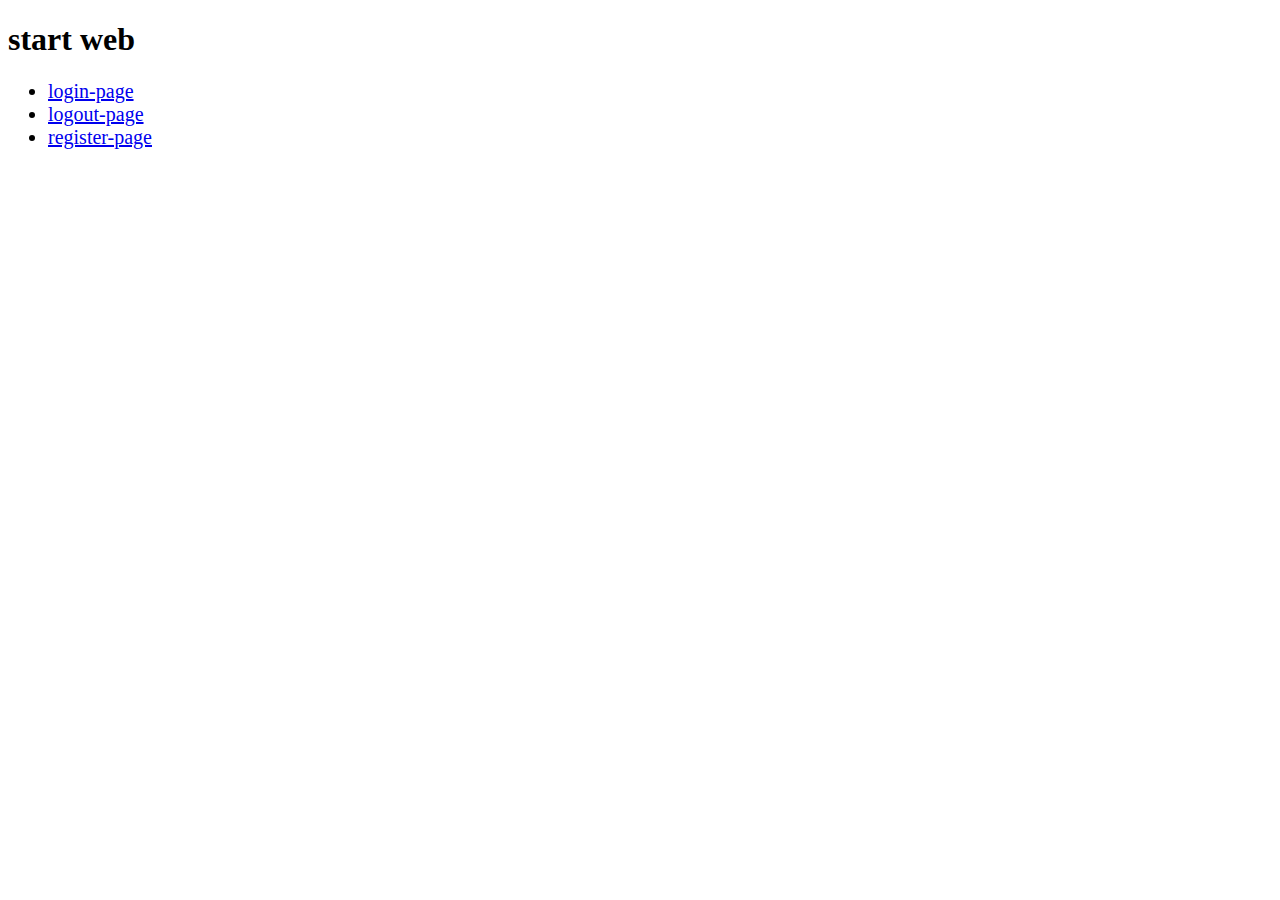
<file: html/index.html>
<!DOCTYPE html>
<html lang="en">
<head>
    <meta charset="UTF-8">
    <meta http-equiv="X-UA-Compatible" content="IE=edge">
    <meta name="viewport" content="width=device-width, initial-scale=1.0">
    <title>nyweb index</title>
</head>
<body>
    <h1>start web</h1>

    <ul style="font-size: 20px;">
        <li><a href="pages/login/index.html">login-page</a></li>
        <li><a href="pages/logout/index.html">logout-page</a></li>
        <li><a href="pages/register/index.html">register-page</a></li>
    </ul>
</body>
</html>
</file>
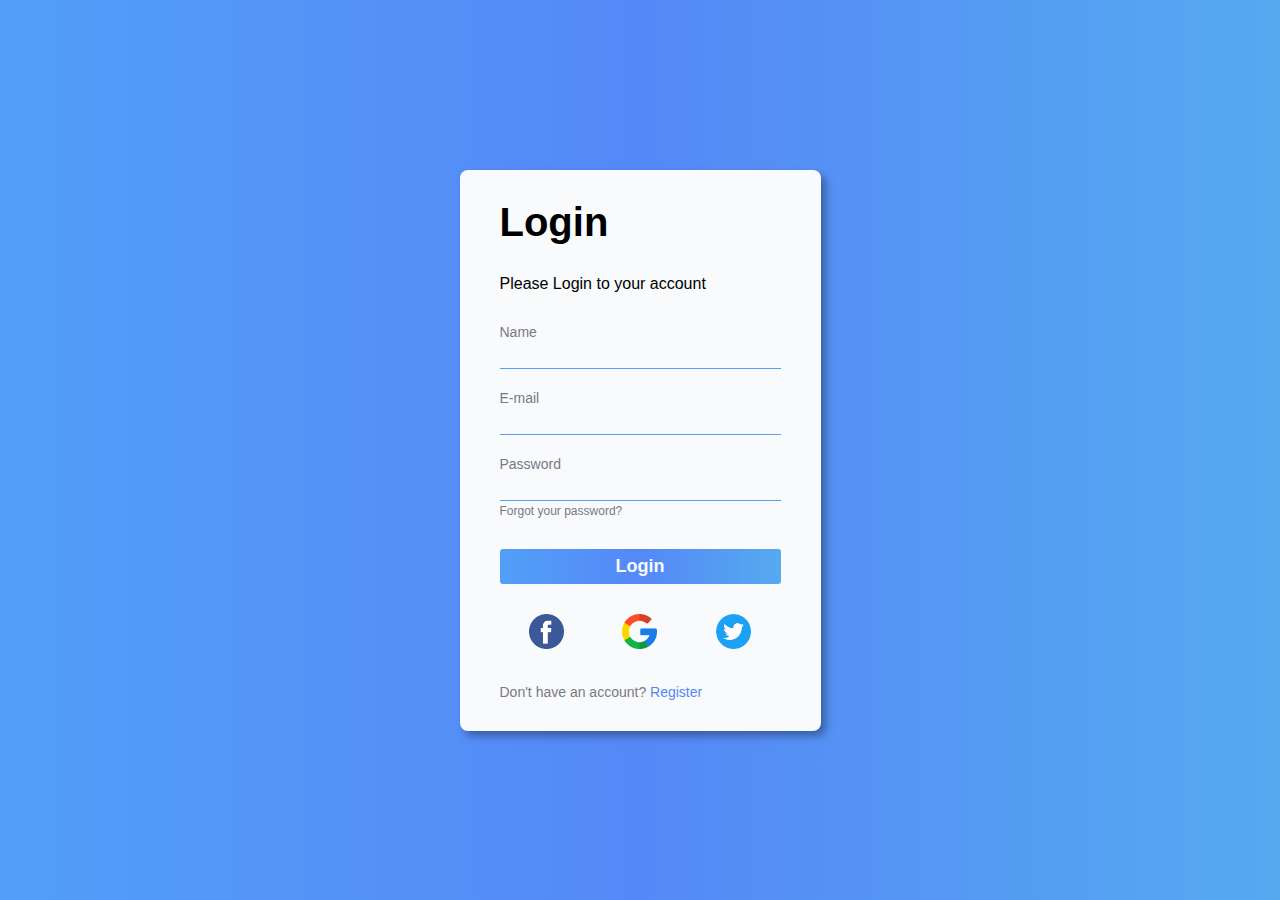
<file: html/pages/login/index.html>
<!DOCTYPE html>
<html lang="en">
<head>
    <meta charset="UTF-8">
    <meta http-equiv="X-UA-Compatible" content="IE=edge">
    <meta name="viewport" content="width=device-width, initial-scale=1.0">
    <link rel="stylesheet" href="https://cdnjs.cloudflare.com/ajax/libs/font-awesome/6.2.0/css/all.min.css" integrity="sha512-xh6O/CkQoPOWDdYTDqeRdPCVd1SpvCA9XXcUnZS2FmJNp1coAFzvtCN9BmamE+4aHK8yyUHUSCcJHgXloTyT2A==" crossorigin="anonymous" referrerpolicy="no-referrer" />
    
    <link rel="stylesheet" href="style.css">
    
    <title>Login Dark/Light Form</title>
</head>
<body>   
    <main id="container">
        <form id="login_form">
            <!-- FORM HEADER -->
            <div id="form_header">
                <h1>Login</h1>
                <i id="mode_icon" class="fa-solid fa-moon"></i>
            </div>
            <div>
                <p>Please Login to your account</p>
            </div>

            
            <!-- INPUTS -->
            <div id="inputs">
                <!-- NAME -->
                <div class="input-box">
                    <label for="name">
                        Name
                        <div class="input-field">
                            <i class="fa-solid fa-user"></i>
                            <input type="text" id="name" name="name">
                        </div>
                    </label>
                </div>
                
                <!-- EMAIL -->
                <div class="input-box">
                    <label for="email">
                        E-mail
                        <div class="input-field">
                            <i class="fa-solid fa-envelope"></i>
                            <input type="email" id="email" name="email">
                        </div>
                    </label>
                </div>
                
                <!-- PASSWORD -->
                <div class="input-box">
                    <label for="password">
                        Password
                        <div class="input-field">
                            <i class="fa-solid fa-key"></i>
                            <input type="password" id="password" name="password">
                        </div>
                    </label>
                    
                    <!-- FORGOT PASSWORD -->
                    <div id="forgot_password">
                        <a href="#">
                            Forgot your password?
                        </a>
                    </div>
                </div>
            </div>

            <!-- LOGIN BUTTON -->
            <button type="submit" id="login_button">
                Login
            </button>


            <!-- SOCIAL MEDIA LINKS -->
            <div id="social_media">
                <!-- FACEBOOK -->
                <a href="#">
                    <img src="./img/facebook.png" alt="">
                </a>

                <!-- GOOGLE -->
                <a href="#">
                    <img src="./img/google.png" alt="Google logo">
                </a>
                
                <!-- GITHUB -->
                <a href="#">
                    <img src="./img/twitter-c.png" alt="">
                </a>
            </div>

            <!-- account register link -->
            <div id="new_register">
                <a href="../register/index.html">
                    Don't have an account? <span id="link_register">Register</span>
                </a>
            </div>
        </form>


    </main>

    <!-- JAVASCRIPT -->
    <script type="text/javascript" src="./script.js"></script>
</body>
</html>
</file>
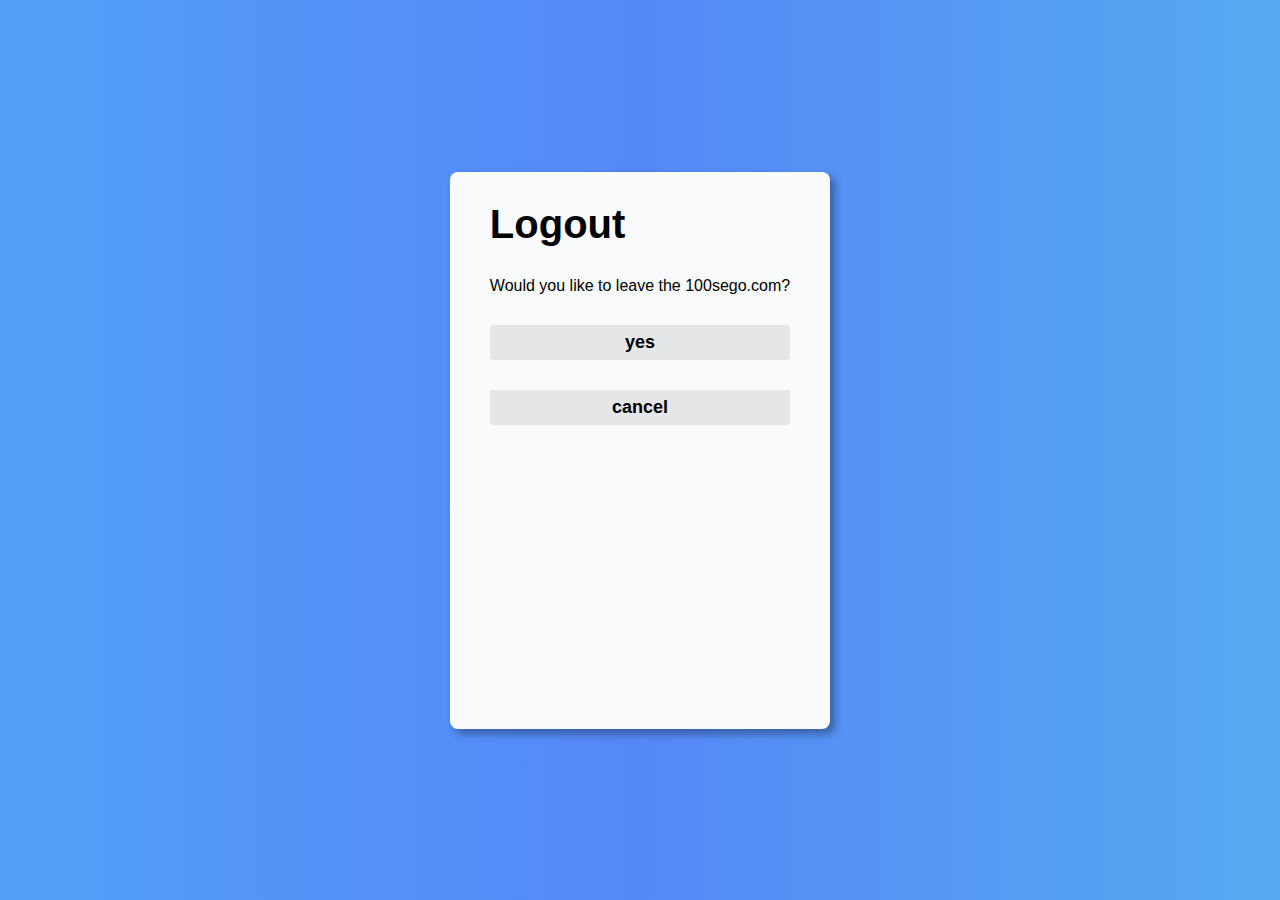
<file: html/pages/logout/index.html>
<!DOCTYPE html>
<html lang="en">
<head>
    <meta charset="UTF-8">
    <meta http-equiv="X-UA-Compatible" content="IE=edge">
    <meta name="viewport" content="width=device-width, initial-scale=1.0">
    <link rel="stylesheet" href="https://cdnjs.cloudflare.com/ajax/libs/font-awesome/6.2.0/css/all.min.css" integrity="sha512-xh6O/CkQoPOWDdYTDqeRdPCVd1SpvCA9XXcUnZS2FmJNp1coAFzvtCN9BmamE+4aHK8yyUHUSCcJHgXloTyT2A==" crossorigin="anonymous" referrerpolicy="no-referrer" />
    
    <link rel="stylesheet" href="style.css">
    
    <title>Login Dark/Light Form</title>
    <style>
        #inputs, #new_register{
            /* display: none; */
            visibility: hidden;
        }

        #social_media{
            display: none;
        }

        #logout_form {
            display: flex;
            flex-direction: column;
            height: fit-content;
            background-color: var(--color-light-50);
            padding: 30px 40px;
            border-radius: 8px;
            gap: 30px;
            box-shadow: 5px 5px 8px rgba(0, 0, 0, 0.336);
            animation: dark-to-light-background 0.3s ease-in-out;
        }

        #logout_option{

        }

        .logout_button{
            border: none;
            /* background: var(--color-gradient);
            */
            padding: 7px;
            border-radius: 3px;
            
            /*color: var(--color-light-50);
            */
            font-weight: bold;
            font-size: 18px;
            cursor: pointer;
        }

        #logout_yes,  #logout_cancel{
            background: var(--color-gray-10);
            color: var(-color-dark-900);
        
        }
        #logout_yes:hover,  #logout_cancel:hover{
            transform: scale(1.05);
            background: var(--color-gradient);
            color: var(--color-light-50);
        }
 

    </style>
</head>
<body>   
    <main id="container">
        <form id="login_form">
            <!-- FORM HEADER -->
            <div id="form_header">
                <h1>Logout</h1>
                <i id="mode_icon" class="fa-solid fa-moon"></i>
            </div>
            <div>
                <p>Would you like to leave the 100sego.com?</p>
            </div>


            <!-- LOGIN BUTTON -->
            <button type="submit" class="logout_button" id="logout_yes">
                yes
            </button>
            <button type="submit" class="logout_button" id="logout_cancel">
                cancel
            </button>
            

            <!-- INPUTS -->
            <div id="inputs">
                <!-- NAME -->
                <div class="input-box">
                    <label for="name">
                        Name
                        <div class="input-field">
                            <i class="fa-solid fa-user"></i>
                            <input type="text" id="name" name="name">
                        </div>
                    </label>
                </div>
                
                <!-- EMAIL -->
                <div class="input-box">
                    <label for="email">
                        E-mail
                        <div class="input-field">
                            <i class="fa-solid fa-envelope"></i>
                            <input type="email" id="email" name="email">
                        </div>
                    </label>
                </div>
                
                <!-- PASSWORD -->
                <div class="input-box">
                    <label for="password">
                        Password
                        <div class="input-field">
                            <i class="fa-solid fa-key"></i>
                            <input type="password" id="password" name="password">
                        </div>
                    </label>
                    
                    <!-- FORGOT PASSWORD -->
                    <div id="forgot_password">
                        <a href="#">
                            Forgot your password?
                        </a>
                    </div>
                </div>
            </div>

            <!-- SOCIAL MEDIA LINKS -->
            <div id="social_media">
                <!-- FACEBOOK -->
                <a href="#">
                    <img src="./img/facebook.png" alt="">
                </a>

                <!-- GOOGLE -->
                <a href="#">
                    <img src="./img/google.png" alt="Google logo">
                </a>
                
                <!-- GITHUB -->
                <a href="#">
                    <img src="./img/twitter-c.png" alt="">
                </a>
            </div>

            <!-- account register link -->
            <div id="new_register">
                <a href="#">
                    Don't have an account? <span id="link_register">Register</span>
                </a>
            </div>
        </form>


    </main>

    <!-- JAVASCRIPT -->
    <script type="text/javascript" src="./script.js"></script>
</body>
</html>
</file>
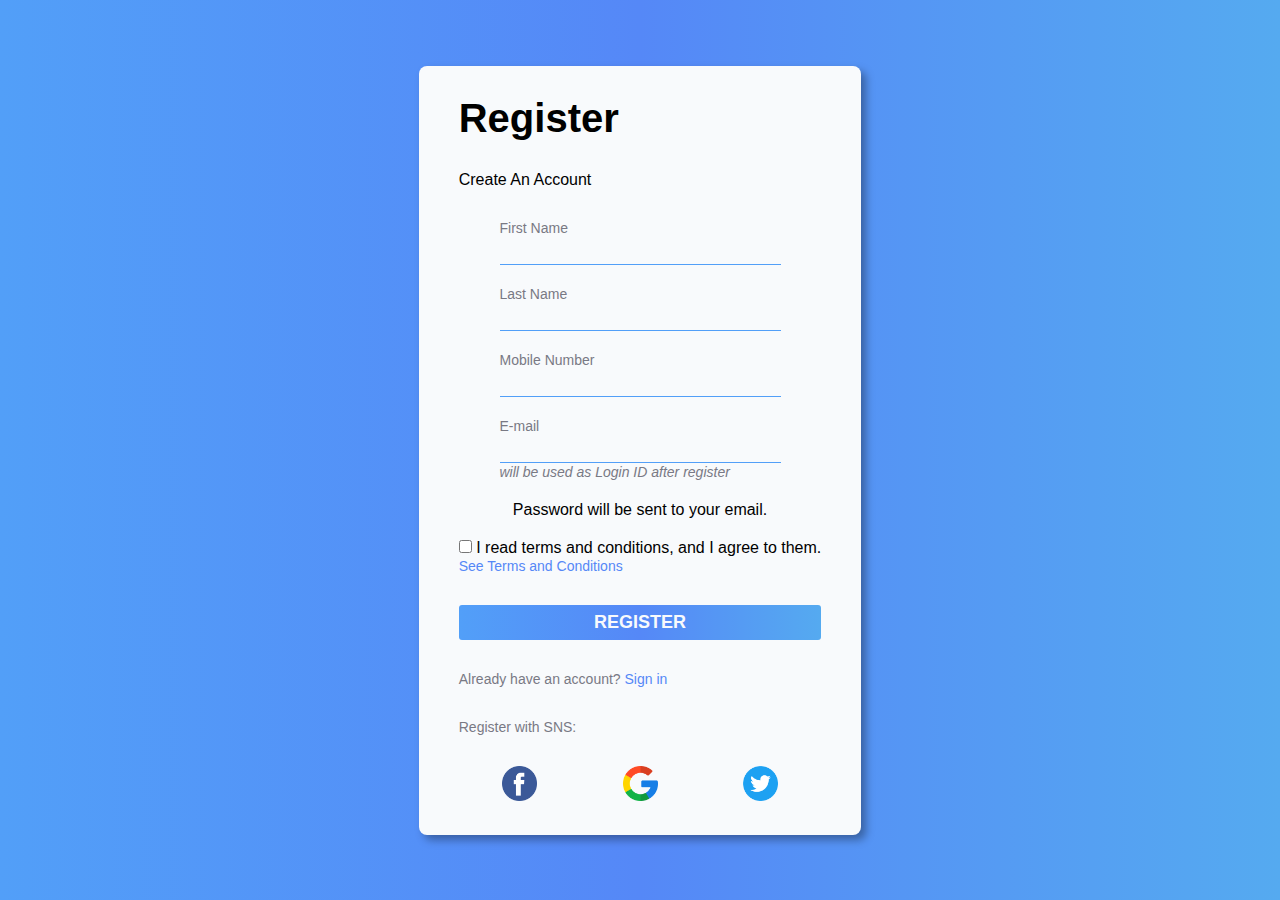
<file: html/pages/register/index.html>
<!DOCTYPE html>
<html lang="en">
<head>
    <meta charset="UTF-8">
    <meta http-equiv="X-UA-Compatible" content="IE=edge">
    <meta name="viewport" content="width=device-width, initial-scale=1.0">
    <link rel="stylesheet" href="https://cdnjs.cloudflare.com/ajax/libs/font-awesome/6.2.0/css/all.min.css" integrity="sha512-xh6O/CkQoPOWDdYTDqeRdPCVd1SpvCA9XXcUnZS2FmJNp1coAFzvtCN9BmamE+4aHK8yyUHUSCcJHgXloTyT2A==" crossorigin="anonymous" referrerpolicy="no-referrer" />
    
    <link rel="stylesheet" href="style.css">
    
    <title>Login Dark/Light Form</title>

    <style>
        #login_check a{
            text-decoration: none;
            color: var(--color-dark-50);
            font-size: 14px;
        }
        #login_link{
            color: var(--color-dark-50);
            font-size: 14px;
            color: var(--color-purple-100)
        }

        #terms_check a{
            text-decoration: none;
        }
        #terms_link{
            color: var(--color-dark-50);
            font-size: 14px;
            color: var(--color-purple-100)
        }
        
    </style>

</head>
<body>   
    <main id="container">
        <form id="login_form">
            <!-- FORM HEADER -->
            <div id="form_header">
                <h1>Register</h1>
                <i id="mode_icon" class="fa-solid fa-moon"></i>
            </div>
            <div>
                <p>Create An Account</p>
            </div>

            
            <!-- INPUTS -->
            <div id="inputs">
                <!-- NAME -->
                <div class="input-box">
                    <label for="fname">
                        First Name
                        <div class="input-field">
                            <i class="fa-solid fa-user"></i>
                            <input type="text" id="fname" name="fname" placeholder="" required autofocus>
                        </div>
                    </label>
                </div>
                <div class="input-box">
                    <label for="lname">
                        Last Name
                        <div class="input-field">
                            <i class="fa-solid fa-user"></i>
                            <input type="text" id="lname" name="lname" placeholder="" required>
                        </div>
                    </label>
                </div>
                
                <!-- Mobile phone -->
                <div class="input-box">
                    <label for="email">
                        Mobile Number
                        <div class="input-field">
                            <i class="fa-solid fa-phone"></i>
                            <input type="tel" id="phone" name="phone" placeholder="" required>
                        </div>
                    </label>
                </div>

                <!-- EMAIL -->
                <div class="input-box">
                    <label for="email">
                        E-mail
                        <div class="input-field">
                            <i class="fa-solid fa-envelope"></i>
                            <input type="email" id="email" name="email" pattern="[a-z0-9._%+-]+@[a-z0-9.-]+\.[a-z]{2,}$" placeholder="" required>
                        </div>
                        <i>will be used as Login ID after register</i>
                    </label>

                </div>

                
                <div id="guid_para">
                        Password will be sent to your email.
                </div> 


                <!-- see terms link -->
                <div id="terms_check">
                    <input type="checkbox" name="terms" id="terms">
                    I read terms and conditions, and I agree to them.<br>
                    <a href="#">    
                        <span id="terms_link">See Terms and Conditions</span>
                    </a>
                </div>
            </div>

            <!-- LOGIN BUTTON -->
            <button type="submit" id="login_button">
                REGISTER
            </button>
            <!-- account register link -->
            <div id="login_check">
                <a href="../login/index.html">
                    Already have an account? <span id="login_link">Sign in</span>
                </a>
            </div>
            
            <!-- account register link -->
            <div id="new_register">
                <a href="#">
                    Register with SNS: 
                </a>
            </div>
            <!-- SOCIAL MEDIA LINKS -->
            <div id="social_media">
                <!-- FACEBOOK -->
                <a href="#">
                    <img src="./img/facebook.png" alt="">
                </a>

                <!-- GOOGLE -->
                <a href="#">
                    <img src="./img/google.png" alt="Google logo">
                </a>
                
                <!-- GITHUB -->
                <a href="#">
                    <img src="./img/twitter-c.png" alt="">
                </a>
            </div>

        </form>


    </main>

    <!-- JAVASCRIPT -->
    <script type="text/javascript" src="./script.js"></script>
</body>
</html>
</file>
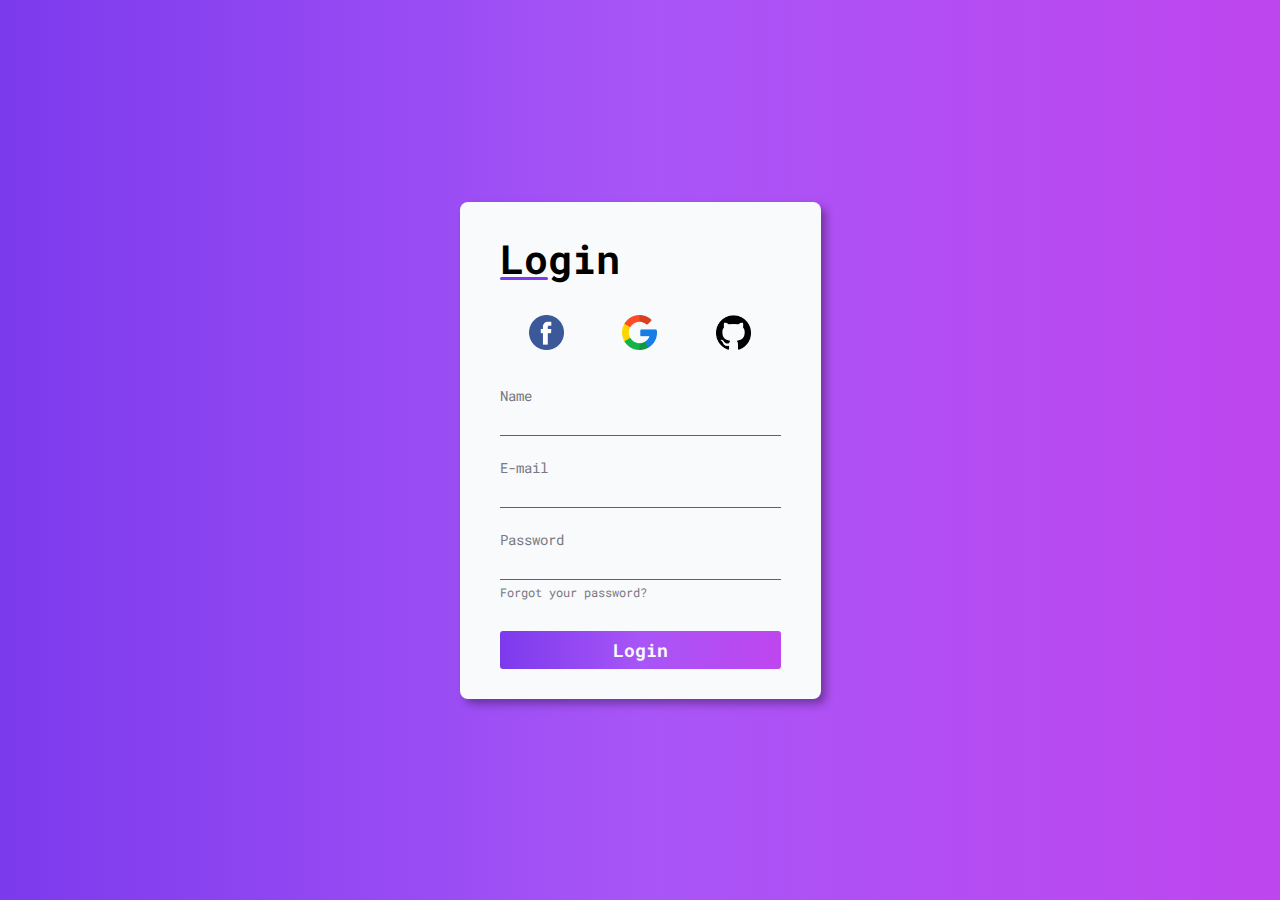
<file: html/template/register2/index.html>
<!DOCTYPE html>
<html lang="en">
<head>
    <meta charset="UTF-8">
    <meta http-equiv="X-UA-Compatible" content="IE=edge">
    <meta name="viewport" content="width=device-width, initial-scale=1.0">
    <link rel="stylesheet" href="https://cdnjs.cloudflare.com/ajax/libs/font-awesome/6.2.0/css/all.min.css" integrity="sha512-xh6O/CkQoPOWDdYTDqeRdPCVd1SpvCA9XXcUnZS2FmJNp1coAFzvtCN9BmamE+4aHK8yyUHUSCcJHgXloTyT2A==" crossorigin="anonymous" referrerpolicy="no-referrer" />
    
    <link rel="stylesheet" href="style.css">
    
    <title>Login Dark/Light Form</title>
</head>
<body>   
    <main id="container">
        <form id="login_form">
            <!-- FORM HEADER -->
            <div id="form_header">
                <h1>Login</h1>
                <i id="mode_icon" class="fa-solid fa-moon"></i>
            </div>

            <!-- SOCIAL MEDIA LINKS -->
            <div id="social_media">
                <!-- FACEBOOK -->
                <a href="#">
                    <img src="./img/facebook.png" alt="">
                </a>

                <!-- GOOGLE -->
                <a href="#">
                    <img src="./img/google.png" alt="Google logo">
                </a>
                
                <!-- GITHUB -->
                <a href="#">
                    <img src="./img/github.png" alt="">
                </a>
            </div>

            <!-- INPUTS -->
            <div id="inputs">
                <!-- NAME -->
                <div class="input-box">
                    <label for="name">
                        Name
                        <div class="input-field">
                            <i class="fa-solid fa-user"></i>
                            <input type="text" id="name" name="name">
                        </div>
                    </label>
                </div>
                
                <!-- EMAIL -->
                <div class="input-box">
                    <label for="email">
                        E-mail
                        <div class="input-field">
                            <i class="fa-solid fa-envelope"></i>
                            <input type="email" id="email" name="email">
                        </div>
                    </label>
                </div>
                
                <!-- PASSWORD -->
                <div class="input-box">
                    <label for="password">
                        Password
                        <div class="input-field">
                            <i class="fa-solid fa-key"></i>
                            <input type="password" id="password" name="password">
                        </div>
                    </label>
                    
                    <!-- FORGOT PASSWORD -->
                    <div id="forgot_password">
                        <a href="#">
                            Forgot your password?
                        </a>
                    </div>
                </div>
            </div>

            <!-- LOGIN BUTTON -->
            <button type="submit" id="login_button">
                Login
            </button>
        </form>
    </main>

    <!-- JAVASCRIPT -->
    <script type="text/javascript" src="./script.js"></script>
</body>
</html>
</file>
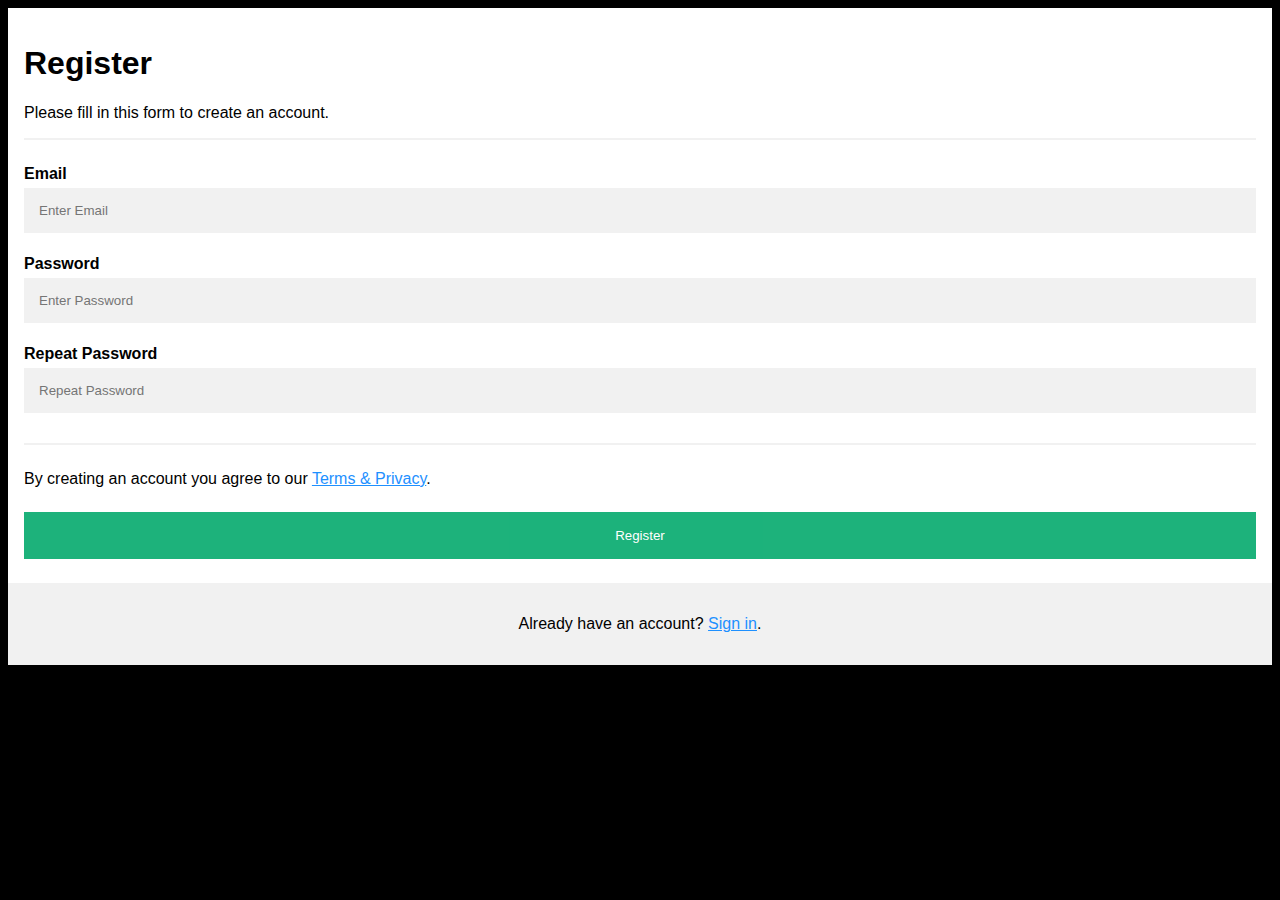
<file: html/template/register1/register1.html>
<!DOCTYPE html>
<html>
<head>
<meta name="viewport" content="width=device-width, initial-scale=1">
<style>
body {
  font-family: Arial, Helvetica, sans-serif;
  background-color: black;
}

* {
  box-sizing: border-box;
}

/* Add padding to containers */
.container {
  padding: 16px;
  background-color: white;
}

/* Full-width input fields */
input[type=text], input[type=password] {
  width: 100%;
  padding: 15px;
  margin: 5px 0 22px 0;
  display: inline-block;
  border: none;
  background: #f1f1f1;
}

input[type=text]:focus, input[type=password]:focus {
  background-color: #ddd;
  outline: none;
}

/* Overwrite default styles of hr */
hr {
  border: 1px solid #f1f1f1;
  margin-bottom: 25px;
}

/* Set a style for the submit button */
.registerbtn {
  background-color: #04AA6D;
  color: white;
  padding: 16px 20px;
  margin: 8px 0;
  border: none;
  cursor: pointer;
  width: 100%;
  opacity: 0.9;
}

.registerbtn:hover {
  opacity: 1;
}

/* Add a blue text color to links */
a {
  color: dodgerblue;
}

/* Set a grey background color and center the text of the "sign in" section */
.signin {
  background-color: #f1f1f1;
  text-align: center;
}
</style>
</head>
<body>

<form action="/action_page.php">
  <div class="container">
    <h1>Register</h1>
    <p>Please fill in this form to create an account.</p>
    <hr>

    <label for="email"><b>Email</b></label>
    <input type="text" placeholder="Enter Email" name="email" id="email" required>

    <label for="psw"><b>Password</b></label>
    <input type="password" placeholder="Enter Password" name="psw" id="psw" required>

    <label for="psw-repeat"><b>Repeat Password</b></label>
    <input type="password" placeholder="Repeat Password" name="psw-repeat" id="psw-repeat" required>
    <hr>
    <p>By creating an account you agree to our <a href="#">Terms & Privacy</a>.</p>

    <button type="submit" class="registerbtn">Register</button>
  </div>
  
  <div class="container signin">
    <p>Already have an account? <a href="#">Sign in</a>.</p>
  </div>
</form>

</body>
</html>
</file>
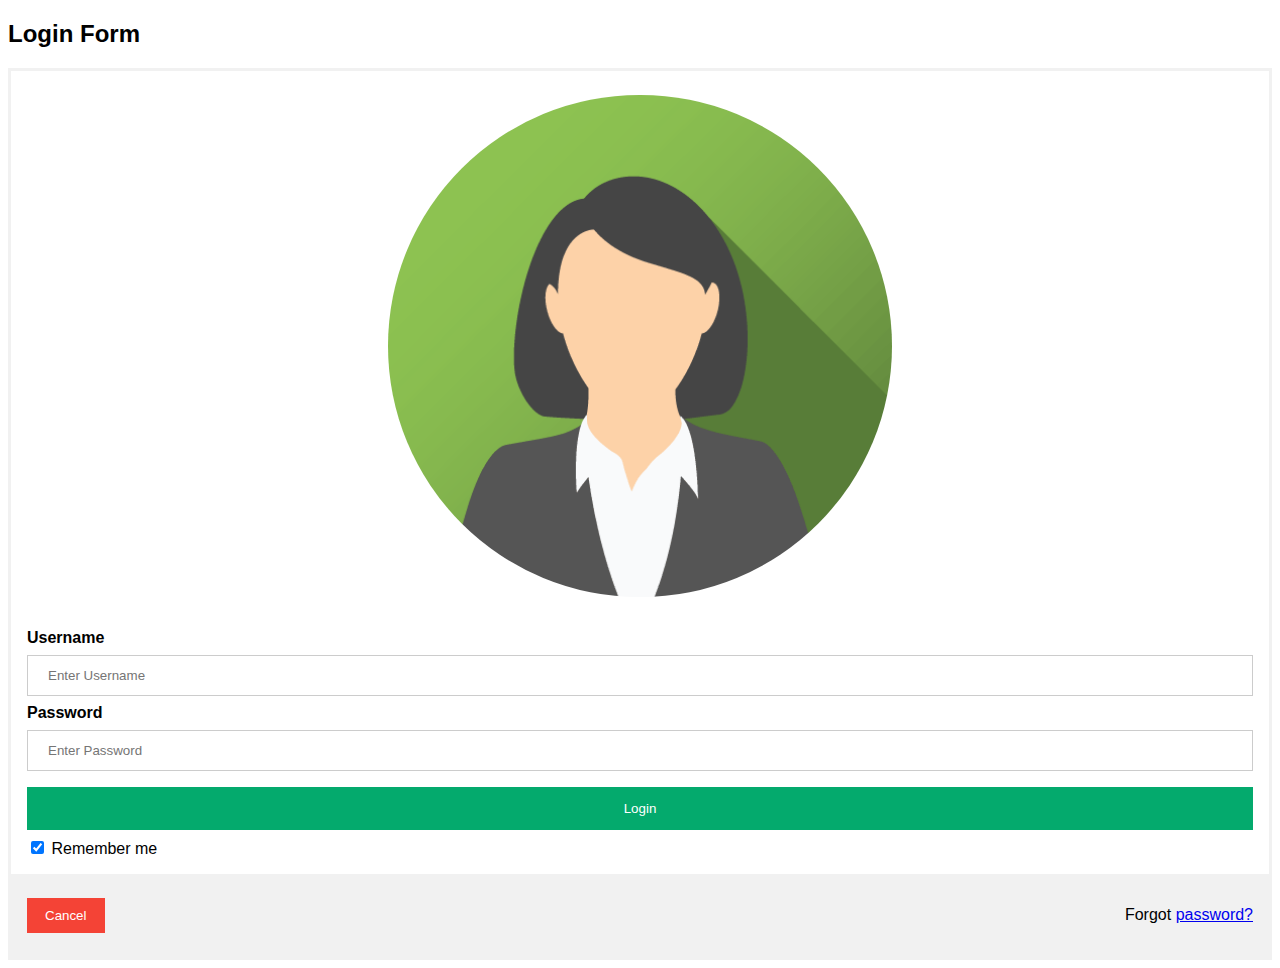
<file: html/template/mobile/loginform/loginForm1.html>
<!DOCTYPE html>
<html>
<head>
<meta name="viewport" content="width=device-width, initial-scale=1">
<style>
body {font-family: Arial, Helvetica, sans-serif;}
form {border: 3px solid #f1f1f1;}

input[type=text], input[type=password] {
  width: 100%;
  padding: 12px 20px;
  margin: 8px 0;
  display: inline-block;
  border: 1px solid #ccc;
  box-sizing: border-box;
}

button {
  background-color: #04AA6D;
  color: white;
  padding: 14px 20px;
  margin: 8px 0;
  border: none;
  cursor: pointer;
  width: 100%;
}

button:hover {
  opacity: 0.8;
}

.cancelbtn {
  width: auto;
  padding: 10px 18px;
  background-color: #f44336;
}

.imgcontainer {
  text-align: center;
  margin: 24px 0 12px 0;
}

img.avatar {
  width: 40%;
  border-radius: 50%;
}

.container {
  padding: 16px;
}

span.psw {
  float: right;
  padding-top: 16px;
}

/* Change styles for span and cancel button on extra small screens */
@media screen and (max-width: 300px) {
  span.psw {
     display: block;
     float: none;
  }
  .cancelbtn {
     width: 100%;
  }
}
</style>
</head>
<body>

<h2>Login Form</h2>

<form action="/action_page.php" method="post">
  <div class="imgcontainer">
    <img src="img_avatar2.png" alt="Avatar" class="avatar">
  </div>

  <div class="container">
    <label for="uname"><b>Username</b></label>
    <input type="text" placeholder="Enter Username" name="uname" required>

    <label for="psw"><b>Password</b></label>
    <input type="password" placeholder="Enter Password" name="psw" required>
        
    <button type="submit">Login</button>
    <label>
      <input type="checkbox" checked="checked" name="remember"> Remember me
    </label>
  </div>

  <div class="container" style="background-color:#f1f1f1">
    <button type="button" class="cancelbtn">Cancel</button>
    <span class="psw">Forgot <a href="#">password?</a></span>
  </div>
</form>

</body>
</html>
</file>
<file: html/pages/login/style.css>
@import url('https://fonts.googleapis.com/css2?family=Roboto+Mono:ital,wght@0,300;0,600;1,600&display=swap');

:root {
    
    --color-light-50: #f8fafc;

   
    --color-dark-50: #797984;
    --color-dark-100: #312d37;
    --color-dark-900: #000;

    
    --color-purple-50: #529ff8;
    --color-purple-100: #5588f7;
    --color-purple-200: #55aaf0;

    
    --color-gradient: linear-gradient(90deg, var(--color-purple-50), var(--color-purple-100), var(--color-purple-200));
}


* {
    font-family: Arial, Helvetica, sans-serif; /* ,'Roboto Mono', monospace; */
    margin: 0;
    padding: 0;
    box-sizing: border-box;
}

#container {
    height: 100vh;
    width: 100%;
    display: flex;
    justify-content: center;
    align-items: center;
    background: var(--color-gradient);
}

#login_form {
    display: flex;
    flex-direction: column;
    height: fit-content;
    background-color: var(--color-light-50);
    padding: 30px 40px;
    border-radius: 8px;
    gap: 30px;
    box-shadow: 5px 5px 8px rgba(0, 0, 0, 0.336);
    animation: dark-to-light-background 0.3s ease-in-out;
}


#form_header {
    display: flex;
    align-items: center;
    justify-content: space-between;
}

#form_header h1 {
    font-size: 40px;
    position: relative;
}

/* #form_header h1::before {
    position: absolute;
    content: '';
    width: 40%;
    height: 3px;
    background-color: var(--color-purple-50);
    bottom: 5px;
    border-radius: 5px;
} */

#mode_icon {
    cursor: pointer;
    font-size: 20px;
}


#social_media {
    display: flex;
    justify-content: space-around;
}

#social_media img {
    width: 35px;
}

#social_media img:hover {
    transform: scale(1.2);
}


#inputs {
    display: flex;
    align-items: center;
    justify-content: center;
    flex-direction: column;
    gap: 20px;
}

.input-box>label {
    font-size: 14px;
    color: var(--color-dark-50);
}

.input-field {
    display: flex;
    align-items: center;
    gap: 15px;
    padding: 3px;
    border-bottom: 1px solid var(--color-purple-50);
    cursor: text;
}

.input-field i {
    font-size: 18px;
    cursor: text;
    color: var(--color-dark-900);
} 

.input-field input {
    border: none;
    width: 260px;
    background-color: transparent;
    font-size: 18px;
    padding: 0px 5px;
}

.input-field input:focus {
    outline: none;
}


#forgot_password a {
    text-decoration: none;
    color: var(--color-dark-50);
    font-size: 12px;
}

#forgot_password a:hover {
    color: var(--color-purple-50);
}

#new_register a{
    text-decoration: none;
    color: var(--color-dark-50);
    font-size: 14px;
}

#link_register{
    color: var(--color-dark-50);
    font-size: 14px;
    color: var(--color-purple-100)
}

#login_button {
    border: none;
    background: var(--color-gradient);
    padding: 7px;
    border-radius: 3px;
    color: var(--color-light-50);
    font-weight: bold;
    font-size: 18px;
    cursor: pointer;
}


#login_button:hover {
    transform: scale(1.05);
}


.dark#login_form {
    color: var(--color-light-50);
    background-color: var(--color-dark-100);
    animation: light-to-dark-background 0.3s ease-in-out;
}

.dark#login_form .input-field input,
.dark#login_form .input-field i {
    color: var(--color-light-50);
}

@keyframes dark-to-light-background {
    0% {
        background-color:var(--color-dark-100);
    }
    100.0% {
        background-color:var(--color-light-50);
    }
}

@keyframes light-to-dark-background {
    0% {
        background-color:var(--color-light-50);
    }
    100.0% {
        background-color:var(--color-dark-100); 
    }
}
</file>
<file: html/pages/logout/style.css>
@import url('https://fonts.googleapis.com/css2?family=Roboto+Mono:ital,wght@0,300;0,600;1,600&display=swap');

:root {
    
    --color-light-50: #f8fafc;

    --color-gray-10: #d6d5d58c;

    --color-dark-50: #797984;
    --color-dark-100: #312d37;
    --color-dark-900: #000;

    
    --color-purple-50: #529ff8;
    --color-purple-100: #5588f7;
    --color-purple-200: #55aaf0;

    
    --color-gradient: linear-gradient(90deg, var(--color-purple-50), var(--color-purple-100), var(--color-purple-200));
}


* {
    font-family: Arial, Helvetica, sans-serif; /* ,'Roboto Mono', monospace; */
    margin: 0;
    padding: 0;
    box-sizing: border-box;
}

#container {
    height: 100vh;
    width: 100%;
    display: flex;
    justify-content: center;
    align-items: center;
    background: var(--color-gradient);
}

#login_form {
    display: flex;
    flex-direction: column;
    height: fit-content;
    background-color: var(--color-light-50);
    padding: 30px 40px;
    border-radius: 8px;
    gap: 30px;
    box-shadow: 5px 5px 8px rgba(0, 0, 0, 0.336);
    animation: dark-to-light-background 0.3s ease-in-out;
}


#form_header {
    display: flex;
    align-items: center;
    justify-content: space-between;
}

#form_header h1 {
    font-size: 40px;
    position: relative;
}

/* #form_header h1::before {
    position: absolute;
    content: '';
    width: 40%;
    height: 3px;
    background-color: var(--color-purple-50);
    bottom: 5px;
    border-radius: 5px;
} */

#mode_icon {
    cursor: pointer;
    font-size: 20px;
}


#social_media {
    display: flex;
    justify-content: space-around;
}

#social_media img {
    width: 35px;
}

#social_media img:hover {
    transform: scale(1.2);
}


#inputs {
    display: flex;
    align-items: center;
    justify-content: center;
    flex-direction: column;
    gap: 20px;
}

.input-box>label {
    font-size: 14px;
    color: var(--color-dark-50);
}

.input-field {
    display: flex;
    align-items: center;
    gap: 15px;
    padding: 3px;
    border-bottom: 1px solid var(--color-purple-50);
    cursor: text;
}

.input-field i {
    font-size: 18px;
    cursor: text;
    color: var(--color-dark-900);
} 

.input-field input {
    border: none;
    width: 260px;
    background-color: transparent;
    font-size: 18px;
    padding: 0px 5px;
}

.input-field input:focus {
    outline: none;
}


#forgot_password a {
    text-decoration: none;
    color: var(--color-dark-50);
    font-size: 12px;
}

#forgot_password a:hover {
    color: var(--color-purple-50);
}

#new_register a{
    text-decoration: none;
    color: var(--color-dark-50);
    font-size: 14px;
}

#link_register{
    color: var(--color-dark-50);
    font-size: 14px;
    color: var(--color-purple-100)
}

#login_button {
    border: none;
    background: var(--color-gradient);
    padding: 7px;
    border-radius: 3px;
    color: var(--color-light-50);
    font-weight: bold;
    font-size: 18px;
    cursor: pointer;
}


#login_button:hover {
    transform: scale(1.05);
}


.dark#login_form {
    color: var(--color-light-50);
    background-color: var(--color-dark-100);
    animation: light-to-dark-background 0.3s ease-in-out;
}

.dark#login_form .input-field input,
.dark#login_form .input-field i {
    color: var(--color-light-50);
}

@keyframes dark-to-light-background {
    0% {
        background-color:var(--color-dark-100);
    }
    100.0% {
        background-color:var(--color-light-50);
    }
}

@keyframes light-to-dark-background {
    0% {
        background-color:var(--color-light-50);
    }
    100.0% {
        background-color:var(--color-dark-100); 
    }
}
</file>
<file: html/pages/register/style.css>
@import url('https://fonts.googleapis.com/css2?family=Roboto+Mono:ital,wght@0,300;0,600;1,600&display=swap');

:root {
    
    --color-light-50: #f8fafc;

   
    --color-dark-50: #797984;
    --color-dark-100: #312d37;
    --color-dark-900: #000;

    
    --color-purple-50: #529ff8;
    --color-purple-100: #5588f7;
    --color-purple-200: #55aaf0;

    
    --color-gradient: linear-gradient(90deg, var(--color-purple-50), var(--color-purple-100), var(--color-purple-200));
}


* {
    font-family: Arial, Helvetica, sans-serif; /* ,'Roboto Mono', monospace; */
    margin: 0;
    padding: 0;
    box-sizing: border-box;
}

#container {
    height: 100vh;
    width: 100%;
    display: flex;
    justify-content: center;
    align-items: center;
    background: var(--color-gradient);
}

#login_form {
    display: flex;
    flex-direction: column;
    height: fit-content;
    background-color: var(--color-light-50);
    padding: 30px 40px;
    border-radius: 8px;
    gap: 30px;
    box-shadow: 5px 5px 8px rgba(0, 0, 0, 0.336);
    animation: dark-to-light-background 0.3s ease-in-out;
}


#form_header {
    display: flex;
    align-items: center;
    justify-content: space-between;
}

#form_header h1 {
    font-size: 40px;
    position: relative;
}

/* #form_header h1::before {
    position: absolute;
    content: '';
    width: 40%;
    height: 3px;
    background-color: var(--color-purple-50);
    bottom: 5px;
    border-radius: 5px;
} */

#mode_icon {
    cursor: pointer;
    font-size: 20px;
}


#social_media {
    display: flex;
    justify-content: space-around;
}

#social_media img {
    width: 35px;
}

#social_media img:hover {
    transform: scale(1.2);
}


#inputs {
    display: flex;
    align-items: center;
    justify-content: center;
    flex-direction: column;
    gap: 20px;
}

.input-box>label {
    font-size: 14px;
    color: var(--color-dark-50);
}

.input-field {
    display: flex;
    align-items: center;
    gap: 15px;
    padding: 3px;
    border-bottom: 1px solid var(--color-purple-50);
    cursor: text;
}

.input-field i {
    font-size: 18px;
    cursor: text;
    color: var(--color-dark-900);
} 

.input-field input {
    border: none;
    width: 260px;
    background-color: transparent;
    font-size: 18px;
    padding: 0px 5px;
}

.input-field input:focus {
    outline: none;
}


#forgot_password a {
    text-decoration: none;
    color: var(--color-dark-50);
    font-size: 12px;
}

#forgot_password a:hover {
    color: var(--color-purple-50);
}

#new_register a{
    text-decoration: none;
    color: var(--color-dark-50);
    font-size: 14px;
}

#link_register{
    color: var(--color-dark-50);
    font-size: 14px;
    color: var(--color-purple-100)
}

#login_button {
    border: none;
    background: var(--color-gradient);
    padding: 7px;
    border-radius: 3px;
    color: var(--color-light-50);
    font-weight: bold;
    font-size: 18px;
    cursor: pointer;
}


#login_button:hover {
    transform: scale(1.05);
}


.dark#login_form {
    color: var(--color-light-50);
    background-color: var(--color-dark-100);
    animation: light-to-dark-background 0.3s ease-in-out;
}

.dark#login_form .input-field input,
.dark#login_form .input-field i {
    color: var(--color-light-50);
}

@keyframes dark-to-light-background {
    0% {
        background-color:var(--color-dark-100);
    }
    100.0% {
        background-color:var(--color-light-50);
    }
}

@keyframes light-to-dark-background {
    0% {
        background-color:var(--color-light-50);
    }
    100.0% {
        background-color:var(--color-dark-100); 
    }
}
</file>
<file: html/template/register2/style.css>
@import url('https://fonts.googleapis.com/css2?family=Roboto+Mono:ital,wght@0,300;0,600;1,600&display=swap');

:root {
    
    --color-light-50: #f8fafc;

   
    --color-dark-50: #797984;
    --color-dark-100: #312d37;
    --color-dark-900: #000;

    
    --color-purple-50: #7c3aed;
    --color-purple-100: #a855f7;
    --color-purple-200: #bf46ef;

    
    --color-gradient: linear-gradient(90deg, var(--color-purple-50), var(--color-purple-100), var(--color-purple-200));
}


* {
    font-family: 'Roboto Mono', monospace;
    margin: 0;
    padding: 0;
    box-sizing: border-box;
}

#container {
    height: 100vh;
    width: 100%;
    display: flex;
    justify-content: center;
    align-items: center;
    background: var(--color-gradient);
}

#login_form {
    display: flex;
    flex-direction: column;
    height: fit-content;
    background-color: var(--color-light-50);
    padding: 30px 40px;
    border-radius: 8px;
    gap: 30px;
    box-shadow: 5px 5px 8px rgba(0, 0, 0, 0.336);
    animation: dark-to-light-background 0.3s ease-in-out;
}


#form_header {
    display: flex;
    align-items: center;
    justify-content: space-between;
}

#form_header h1 {
    font-size: 40px;
    position: relative;
}

#form_header h1::before {
    position: absolute;
    content: '';
    width: 40%;
    height: 3px;
    background-color: var(--color-purple-50);
    bottom: 5px;
    border-radius: 5px;
}

#mode_icon {
    cursor: pointer;
    font-size: 20px;
}


#social_media {
    display: flex;
    justify-content: space-around;
}

#social_media img {
    width: 35px;
}

#social_media img:hover {
    transform: scale(1.2);
}


#inputs {
    display: flex;
    align-items: center;
    justify-content: center;
    flex-direction: column;
    gap: 20px;
}

.input-box>label {
    font-size: 14px;
    color: var(--color-dark-50);
}

.input-field {
    display: flex;
    align-items: center;
    gap: 15px;
    padding: 3px;
    border-bottom: 1px solid var(--color-purple-50);
    cursor: text;
}

.input-field i {
    font-size: 18px;
    cursor: text;
    color: var(--color-dark-900);
} 

.input-field input {
    border: none;
    width: 260px;
    background-color: transparent;
    font-size: 18px;
    padding: 0px 5px;
}

.input-field input:focus {
    outline: none;
}


#forgot_password a {
    text-decoration: none;
    color: var(--color-dark-50);
    font-size: 12px;
}

#forgot_password a:hover {
    color: var(--color-purple-50);
}


#login_button {
    border: none;
    background: var(--color-gradient);
    padding: 7px;
    border-radius: 3px;
    color: var(--color-light-50);
    font-weight: bold;
    font-size: 18px;
    cursor: pointer;
}

#login_button:hover {
    transform: scale(1.05);
}


.dark#login_form {
    color: var(--color-light-50);
    background-color: var(--color-dark-100);
    animation: light-to-dark-background 0.3s ease-in-out;
}

.dark#login_form .input-field input,
.dark#login_form .input-field i {
    color: var(--color-light-50);
}

@keyframes dark-to-light-background {
    0% {
        background-color:var(--color-dark-100);
    }
    100.0% {
        background-color:var(--color-light-50);
    }
}

@keyframes light-to-dark-background {
    0% {
        background-color:var(--color-light-50);
    }
    100.0% {
        background-color:var(--color-dark-100); 
    }
}
</file>
